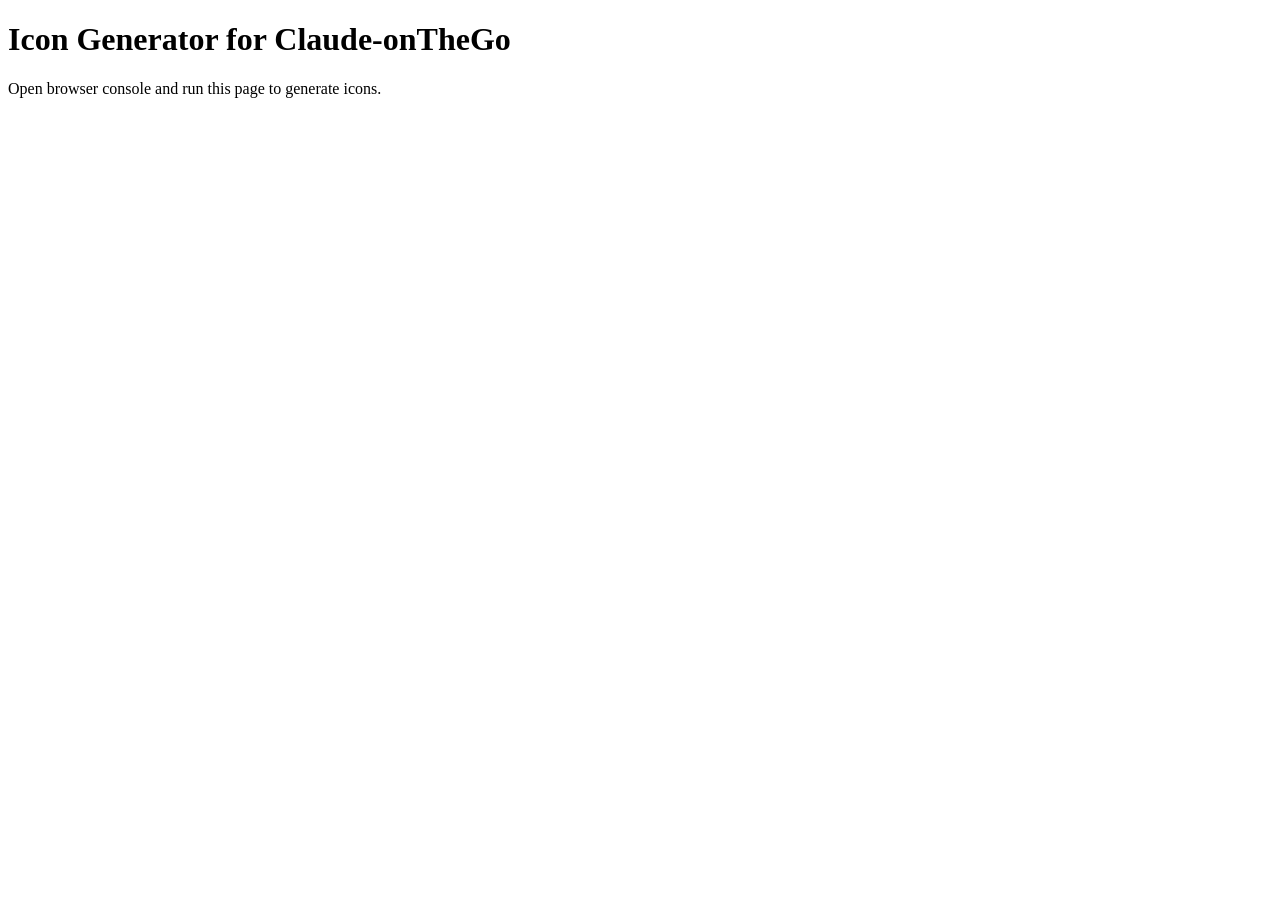
<file: client/pwa/generate-icons.html>
<!DOCTYPE html>
<html lang="en">
<head>
    <meta charset="UTF-8">
    <title>Generate PWA Icons</title>
</head>
<body>
    <h1>Icon Generator for Claude-onTheGo</h1>
    <p>Open browser console and run this page to generate icons.</p>
    <canvas id="canvas" style="display:none;"></canvas>

    <script>
        // Generate PWA icons programmatically
        const sizes = [72, 96, 128, 144, 152, 192, 384, 512];

        function generateIcon(size) {
            const canvas = document.getElementById('canvas');
            canvas.width = size;
            canvas.height = size;
            const ctx = canvas.getContext('2d');

            // Background
            ctx.fillStyle = '#1e1e1e';
            ctx.fillRect(0, 0, size, size);

            // Border radius effect
            const radius = size * 0.15;
            ctx.beginPath();
            ctx.moveTo(radius, 0);
            ctx.lineTo(size - radius, 0);
            ctx.quadraticCurveTo(size, 0, size, radius);
            ctx.lineTo(size, size - radius);
            ctx.quadraticCurveTo(size, size, size - radius, size);
            ctx.lineTo(radius, size);
            ctx.quadraticCurveTo(0, size, 0, size - radius);
            ctx.lineTo(0, radius);
            ctx.quadraticCurveTo(0, 0, radius, 0);
            ctx.closePath();
            ctx.clip();

            // Gradient background
            const gradient = ctx.createLinearGradient(0, 0, size, size);
            gradient.addColorStop(0, '#2d2d2d');
            gradient.addColorStop(1, '#1a1a1a');
            ctx.fillStyle = gradient;
            ctx.fillRect(0, 0, size, size);

            // Claude "C" symbol
            const centerX = size / 2;
            const centerY = size / 2;
            const radius1 = size * 0.28;

            ctx.strokeStyle = '#b7a8ff';  // Claude purple
            ctx.lineWidth = size * 0.08;
            ctx.lineCap = 'round';

            ctx.beginPath();
            ctx.arc(centerX, centerY, radius1, Math.PI * 0.7, Math.PI * 2.3);
            ctx.stroke();

            // Terminal cursor
            const cursorX = centerX + radius1 * 0.6;
            const cursorY = centerY;
            const cursorSize = size * 0.12;

            ctx.fillStyle = '#10b981';  // Green cursor
            ctx.fillRect(cursorX - cursorSize/4, cursorY - cursorSize/2, cursorSize/2, cursorSize);

            // Download
            canvas.toBlob(blob => {
                const url = URL.createObjectURL(blob);
                const a = document.createElement('a');
                a.href = url;
                a.download = `icon-${size}x${size}.png`;
                a.click();
                URL.revokeObjectURL(url);
            });
        }

        // Generate all sizes
        console.log('Generating icons...');
        sizes.forEach((size, index) => {
            setTimeout(() => {
                generateIcon(size);
                console.log(`Generated icon-${size}x${size}.png`);
            }, index * 500);
        });

        console.log('Icons will download automatically. Save them to client/pwa/icons/');
    </script>
</body>
</html>
</file>
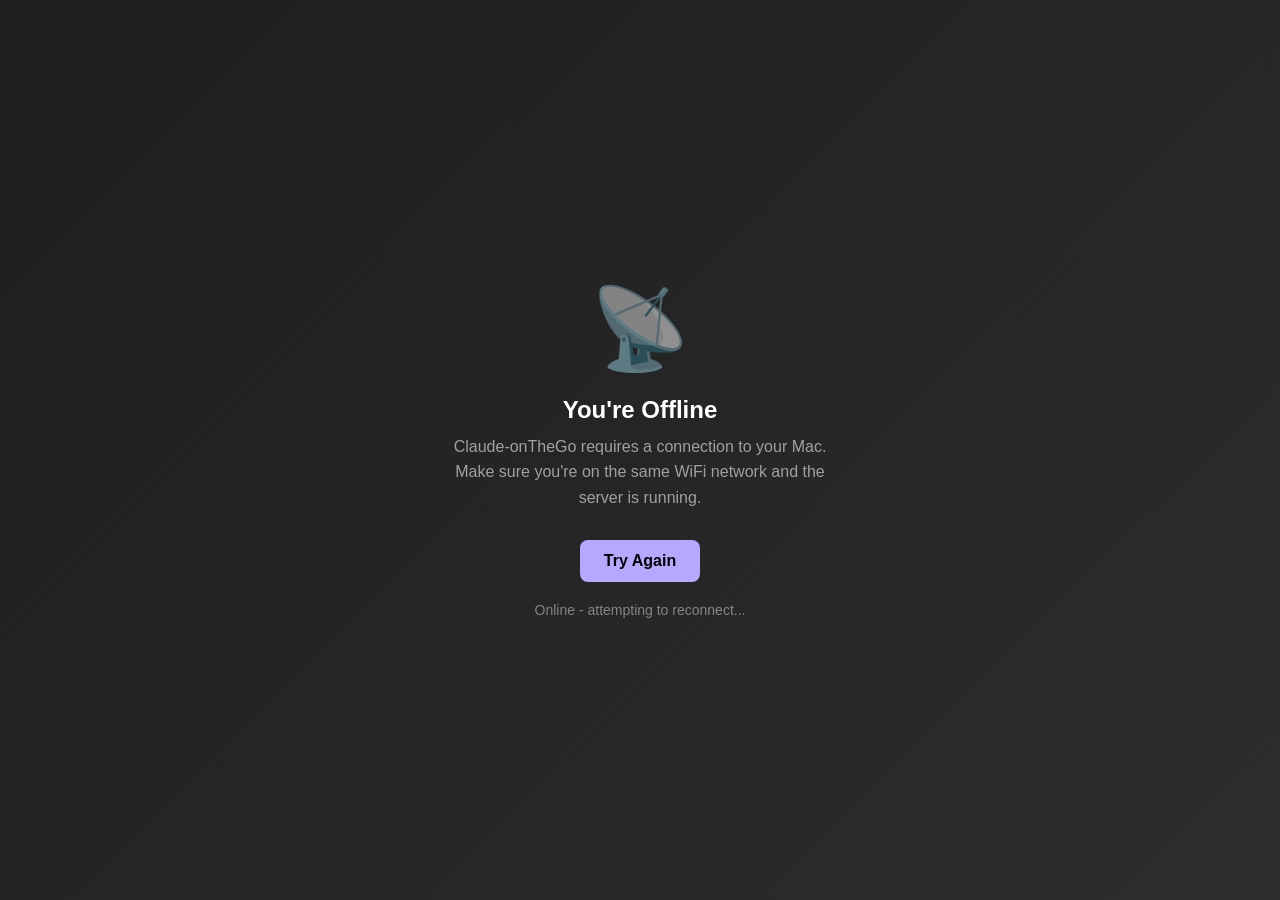
<file: client/pwa/offline.html>
<!DOCTYPE html>
<html lang="en">
<head>
    <meta charset="UTF-8">
    <meta name="viewport" content="width=device-width, initial-scale=1.0">
    <title>Offline - Claude-onTheGo</title>
    <style>
        * {
            margin: 0;
            padding: 0;
            box-sizing: border-box;
        }

        body {
            font-family: -apple-system, BlinkMacSystemFont, 'Segoe UI', Roboto, sans-serif;
            background: linear-gradient(135deg, #1e1e1e 0%, #2d2d2d 100%);
            color: #d4d4d4;
            display: flex;
            align-items: center;
            justify-content: center;
            min-height: 100vh;
            padding: 20px;
        }

        .container {
            text-align: center;
            max-width: 400px;
        }

        .icon {
            font-size: 80px;
            margin-bottom: 20px;
            opacity: 0.5;
        }

        h1 {
            font-size: 24px;
            margin-bottom: 10px;
            color: #fff;
        }

        p {
            font-size: 16px;
            line-height: 1.6;
            color: #a0a0a0;
            margin-bottom: 30px;
        }

        button {
            background: #b7a8ff;
            color: #000;
            border: none;
            padding: 12px 24px;
            font-size: 16px;
            font-weight: 600;
            border-radius: 8px;
            cursor: pointer;
            transition: all 0.3s ease;
        }

        button:hover {
            background: #c7b8ff;
            transform: translateY(-2px);
        }

        button:active {
            transform: translateY(0);
        }

        .status {
            margin-top: 20px;
            font-size: 14px;
            color: #858585;
        }
    </style>
</head>
<body>
    <div class="container">
        <div class="icon">📡</div>
        <h1>You're Offline</h1>
        <p>Claude-onTheGo requires a connection to your Mac. Make sure you're on the same WiFi network and the server is running.</p>

        <button onclick="location.reload()">Try Again</button>

        <div class="status" id="status">Checking connection...</div>
    </div>

    <script>
        // Check connection status
        function checkConnection() {
            const status = document.getElementById('status');

            if (navigator.onLine) {
                status.textContent = 'Online - attempting to reconnect...';
                setTimeout(() => location.reload(), 2000);
            } else {
                status.textContent = 'No internet connection detected';
            }
        }

        // Check immediately
        checkConnection();

        // Listen for online event
        window.addEventListener('online', () => {
            document.getElementById('status').textContent = 'Connection restored!';
            setTimeout(() => location.reload(), 1000);
        });

        window.addEventListener('offline', () => {
            document.getElementById('status').textContent = 'Connection lost';
        });

        // Periodic check
        setInterval(checkConnection, 5000);
    </script>
</body>
</html>
</file>
